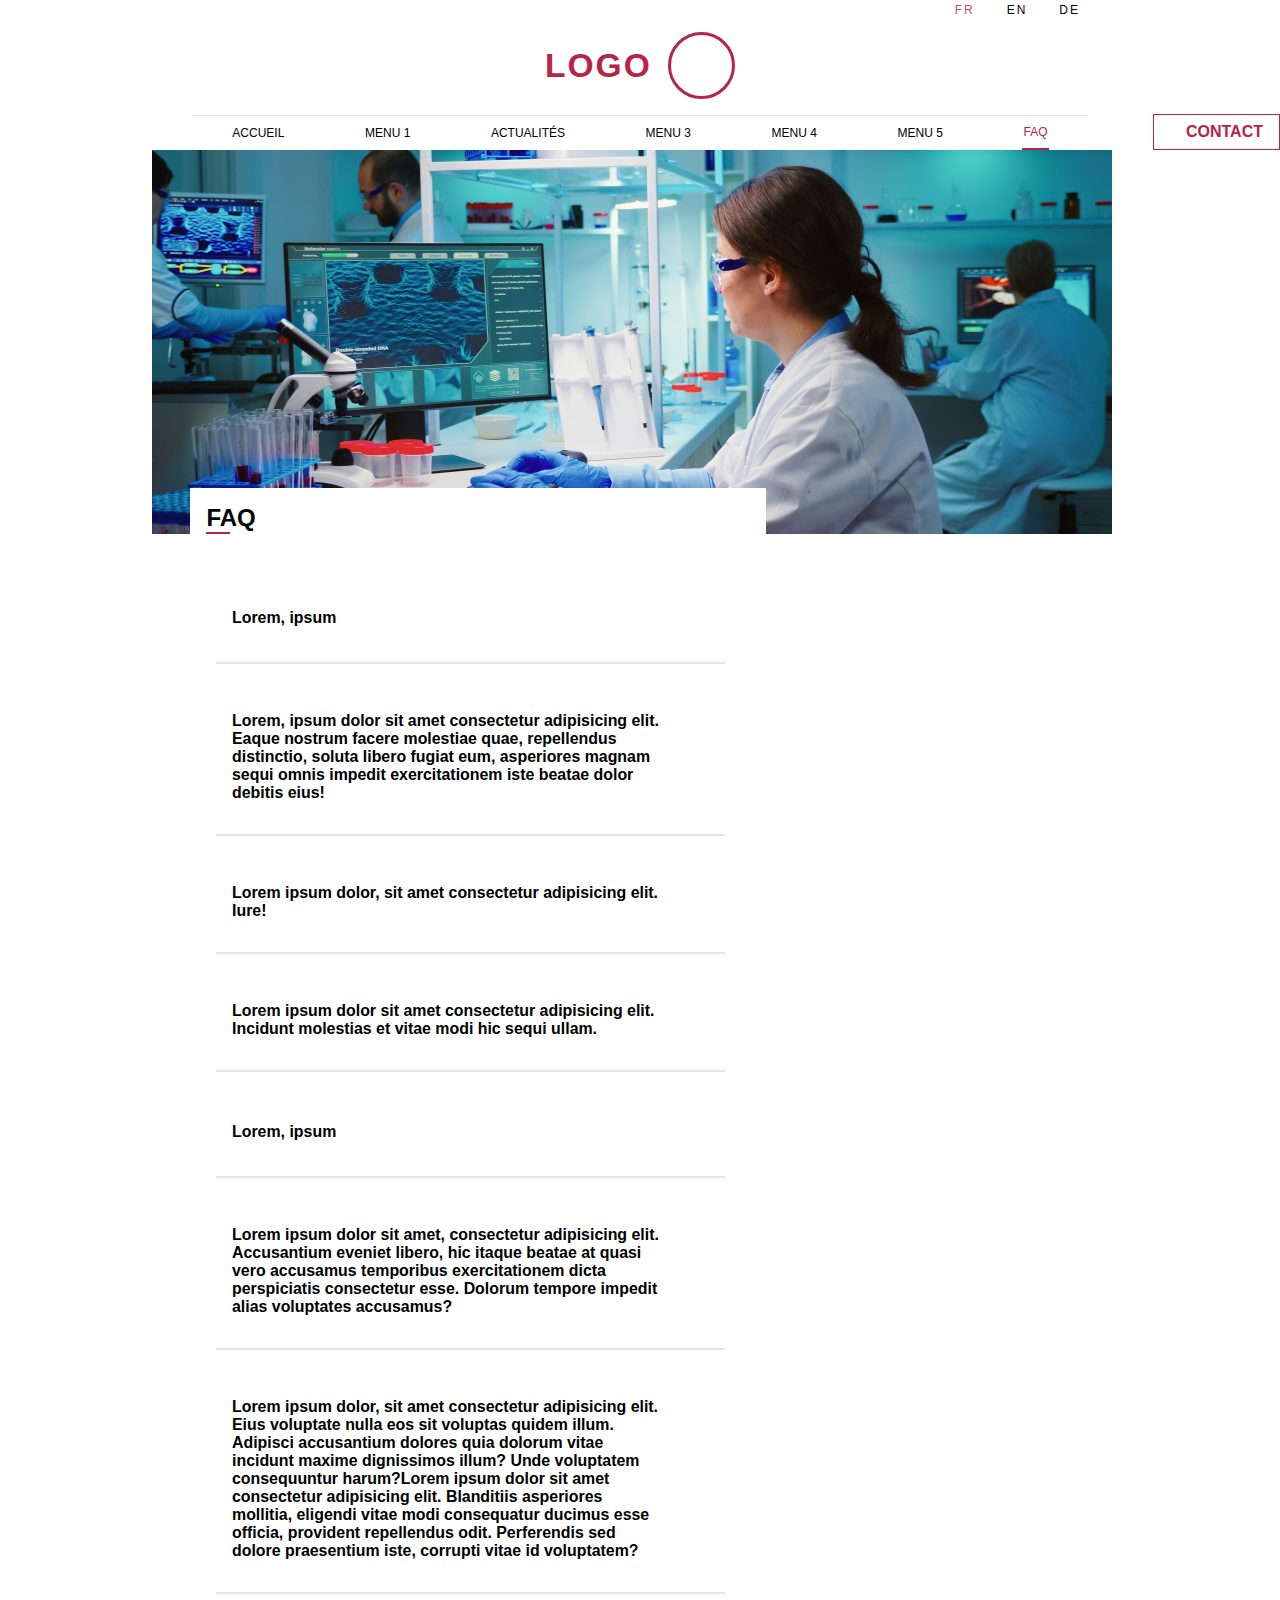
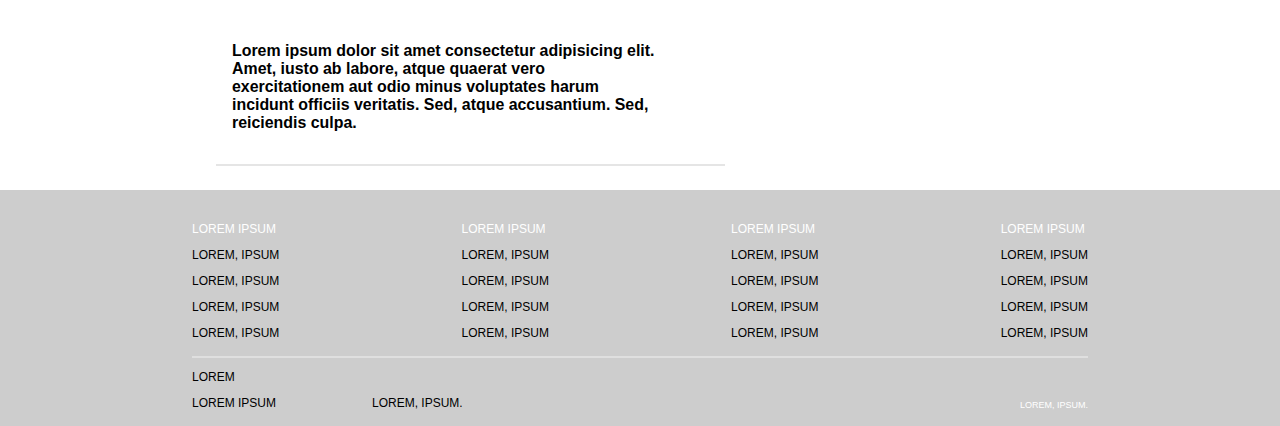
<file: faq/index.html>
<!DOCTYPE html>
<html lang="fr">
<head>
    <meta charset="UTF-8">
    <meta http-equiv="X-UA-Compatible" content="IE=edge">
    <meta name="viewport" content="width=device-width, initial-scale=1.0">
	<link rel="stylesheet" href="https://cdnjs.cloudflare.com/ajax/libs/font-awesome/6.0.0-beta3/css/all.min.css" integrity="sha512-Fo3rlrZj/k7ujTnHg4CGR2D7kSs0v4LLanw2qksYuRlEzO+tcaEPQogQ0KaoGN26/zrn20ImR1DfuLWnOo7aBA==" crossorigin="anonymous" referrerpolicy="no-referrer" />
    <link rel="stylesheet" href="../global.css">
    <link rel="stylesheet" href="./style.css">
    <title>Document</title>
</head>
<body>

    <header>
        <div class="heading">
            <h1>Logo</h1>
            <div class="logo"></div>
            <ul class="lang hide">
                <li class="lang-item selected"><a href="#">Fr</a></li>
                <li class="lang-item"><a href="#">En</a></li>
                <li class="lang-item"><a href="#">De</a></li>
            </ul>
        </div>

        <nav>
            <ul class="menu hide">
                <li class="nav-item"><a href="../">Accueil</a></li>
                <li class="nav-item"><a href="#">Menu 1</a></li>
                <li class="nav-item"><a href="../actualites/">Actualités</a></li>
                <li class="nav-item"><a href="#">Menu 3</a></li>
                <li class="nav-item"><a href="#">Menu 4</a></li>
                <li class="nav-item"><a href="#">Menu 5</a></li>
                <li class="nav-item selected"><a href="./">FAQ</a></li>
            </ul>
            <div class="toggle-menu">
                <i class="fas fa-bars"></i>
            </div>
        </nav>

        <a href="#" class="primary-button contact"><i class="fas fa-location-dot"></i>Contact</a>
    </header>

    <main>
    
        <div class="main-header">
            <img src="../images/carousel-img.jpg" alt="Main header">
            <div class="main-header-comment">
                <h2>Faq</h2>
            </div>
        </div>

        <div class="faq">
            <section>
                <h3>
                    Lorem, ipsum
                    <button class="toggle-question"><i class="fas fa-chevron-right"></i></button>
                </h3>
                <p class="hide">
                    Lorem, ipsum dolor sit amet consectetur adipisicing elit. Saepe vel deserunt porro molestiae eius, ad dolorem placeat rem blanditiis, quos, nemo delectus nulla. At deserunt totam omnis iure optio deleniti. Lorem ipsum dolor sit amet consectetur adipisicing elit. Accusantium laborum laboriosam cumque aperiam omnis illum eligendi, consequuntur esse temporibus optio earum quod quibusdam? Laborum omnis doloremque itaque. Minus, soluta aut.
                </p>
            </section>

            <section>
                <h3>
                    Lorem, ipsum dolor sit amet consectetur adipisicing elit. Eaque nostrum facere molestiae quae, repellendus distinctio, soluta libero fugiat eum, asperiores magnam sequi omnis impedit exercitationem iste beatae dolor debitis eius!
                    <button class="toggle-question"><i class="fas fa-chevron-right"></i></button>
                </h3>
                <p class="hide">
                    Lorem, ipsum dolor sit amet consectetur adipisicing elit. Saepe vel deserunt porro molestiae eius, ad dolorem placeat rem blanditiis, quos, nemo delectus nulla. At deserunt totam omnis iure optio deleniti. Lorem ipsum dolor sit amet consectetur adipisicing elit. Accusantium laborum laboriosam cumque aperiam omnis illum eligendi, consequuntur esse temporibus optio earum quod quibusdam? Laborum omnis doloremque itaque. Minus, soluta aut.
                </p>
            </section>

            <section>
                <h3>
                    Lorem ipsum dolor, sit amet consectetur adipisicing elit. Iure!
                    <button class="toggle-question"><i class="fas fa-chevron-right"></i></button>
                </h3>
                <p class="hide">
                    Lorem, ipsum dolor sit amet consectetur adipisicing elit. Saepe vel deserunt porro molestiae eius, ad dolorem placeat rem blanditiis, quos, nemo delectus nulla. At deserunt totam omnis iure optio deleniti. Lorem ipsum dolor sit amet consectetur adipisicing elit. Accusantium laborum laboriosam cumque aperiam omnis illum eligendi, consequuntur esse temporibus optio earum quod quibusdam? Laborum omnis doloremque itaque. Minus, soluta aut.
                </p>
            </section>

            <section>
                <h3>
                    Lorem ipsum dolor sit amet consectetur adipisicing elit. Incidunt molestias et vitae modi hic sequi ullam.
                    <button class="toggle-question"><i class="fas fa-chevron-right"></i></button>
                </h3>
                <p class="hide">
                    Lorem, ipsum dolor sit amet consectetur adipisicing elit. Saepe vel deserunt porro molestiae eius, ad dolorem placeat rem blanditiis, quos, nemo delectus nulla. At deserunt totam omnis iure optio deleniti. Lorem ipsum dolor sit amet consectetur adipisicing elit. Accusantium laborum laboriosam cumque aperiam omnis illum eligendi, consequuntur esse temporibus optio earum quod quibusdam? Laborum omnis doloremque itaque. Minus, soluta aut.
                </p>
            </section>

            <section>
                <h3>
                    Lorem, ipsum
                    <button class="toggle-question"><i class="fas fa-chevron-right"></i></button>
                </h3>
                <p class="hide">
                    Lorem, ipsum dolor sit amet consectetur adipisicing elit. Saepe vel deserunt porro molestiae eius, ad dolorem placeat rem blanditiis, quos, nemo delectus nulla. At deserunt totam omnis iure optio deleniti. Lorem ipsum dolor sit amet consectetur adipisicing elit. Accusantium laborum laboriosam cumque aperiam omnis illum eligendi, consequuntur esse temporibus optio earum quod quibusdam? Laborum omnis doloremque itaque. Minus, soluta aut.
                </p>
            </section>

            <section>
                <h3>
                    Lorem ipsum dolor sit amet, consectetur adipisicing elit. Accusantium eveniet libero, hic itaque beatae at quasi vero accusamus temporibus exercitationem dicta perspiciatis consectetur esse. Dolorum tempore impedit alias voluptates accusamus?
                    <button class="toggle-question"><i class="fas fa-chevron-right"></i></button>
                </h3>
                <p class="hide">
                    Lorem, ipsum dolor sit amet consectetur adipisicing elit. Saepe vel deserunt porro molestiae eius, ad dolorem placeat rem blanditiis, quos, nemo delectus nulla. At deserunt totam omnis iure optio deleniti. Lorem ipsum dolor sit amet consectetur adipisicing elit. Accusantium laborum laboriosam cumque aperiam omnis illum eligendi, consequuntur esse temporibus optio earum quod quibusdam? Laborum omnis doloremque itaque. Minus, soluta aut.
                </p>
            </section>

            <section>
                <h3>
                    Lorem ipsum dolor, sit amet consectetur adipisicing elit. Eius voluptate nulla eos sit voluptas quidem illum. Adipisci accusantium dolores quia dolorum vitae incidunt maxime dignissimos illum? Unde voluptatem consequuntur harum?Lorem ipsum dolor sit amet consectetur adipisicing elit. Blanditiis asperiores mollitia, eligendi vitae modi consequatur ducimus esse officia, provident repellendus odit. Perferendis sed dolore praesentium iste, corrupti vitae id voluptatem?
                    <button class="toggle-question"><i class="fas fa-chevron-right"></i></button>
                </h3>
                <p class="hide">
                    Lorem, ipsum dolor sit amet consectetur adipisicing elit. Saepe vel deserunt porro molestiae eius, ad dolorem placeat rem blanditiis, quos, nemo delectus nulla. At deserunt totam omnis iure optio deleniti. Lorem ipsum dolor sit amet consectetur adipisicing elit. Accusantium laborum laboriosam cumque aperiam omnis illum eligendi, consequuntur esse temporibus optio earum quod quibusdam? Laborum omnis doloremque itaque. Minus, soluta aut.
                </p>
            </section>

            <section>
                <h3>
                    Lorem ipsum dolor sit amet consectetur adipisicing elit. Amet, iusto ab labore, atque quaerat vero exercitationem aut odio minus voluptates harum incidunt officiis veritatis. Sed, atque accusantium. Sed, reiciendis culpa.
                    <button class="toggle-question"><i class="fas fa-chevron-right"></i></button>
                </h3>
                <p class="hide">
                    Lorem, ipsum dolor sit amet consectetur adipisicing elit. Saepe vel deserunt porro molestiae eius, ad dolorem placeat rem blanditiis, quos, nemo delectus nulla. At deserunt totam omnis iure optio deleniti. Lorem ipsum dolor sit amet consectetur adipisicing elit. Accusantium laborum laboriosam cumque aperiam omnis illum eligendi, consequuntur esse temporibus optio earum quod quibusdam? Laborum omnis doloremque itaque. Minus, soluta aut.
                </p>
            </section>
        </div>

    </main>

    <footer>
        <ul>
            <li>
                <a href="#">Lorem ipsum</a>
                <ul class="hide">
                    <li>Lorem, ipsum</li>
                    <li>Lorem, ipsum</li>
                    <li>Lorem, ipsum</li>
                    <li>Lorem, ipsum</li>
                </ul>
            </li>

            <li>
                <a href="#">Lorem ipsum</a>
                <ul class="hide">
                    <li>Lorem, ipsum</li>
                    <li>Lorem, ipsum</li>
                    <li>Lorem, ipsum</li>
                    <li>Lorem, ipsum</li>
                </ul>
            </li>

            <li>
                <a href="#">Lorem ipsum</a>
                <ul class="hide">
                    <li>Lorem, ipsum</li>
                    <li>Lorem, ipsum</li>
                    <li>Lorem, ipsum</li>
                    <li>Lorem, ipsum</li>
                </ul>
            </li>

            <li>
                <a href="#">Lorem ipsum</a>
                <ul class="hide">
                    <li>Lorem, ipsum</li>
                    <li>Lorem, ipsum</li>
                    <li>Lorem, ipsum</li>
                    <li>Lorem, ipsum</li>
                </ul>
            </li>
        </ul>

        <div class="infos">
            <div>
                <P>Lorem</P>
                <P>Lorem ipsum</P>
            </div>
            <p>Lorem, ipsum.</p>
            <p>Lorem, ipsum.</p>
        </div>
    </footer>
    
</body>
</html>

<script src="../main.js" defer></script>

<!-- https://xd.adobe.com/view/eb2a7a1f-1dc3-486d-9069-cea95f75a45a-be79/screen/14f95c28-6a75-470f-a5eb-6bec12c92aa0/ -->
</file>
<file: global.css>
::after,
::before,
* {
    margin: 0;
    padding: 0;
    box-sizing: border-box;
}
body {
    background: #FFF;
    font-family: Arial, Helvetica, sans-serif;
    font-size: 16px;
    overflow-x: hidden;
    overflow-y: auto;
    display: flex;
    flex-direction: column;
    height: 100vh;
}
h2 {
    font-size: 1.5rem;
    text-transform: uppercase;
}
.primary-button,
.download-button {
    color: #b52547;
    background: none;
    text-decoration: none;
    text-transform: uppercase;
    font-weight: bold;
    display: flex;
    gap: 1rem;
}
.primary-button {
    border: #b52547 1px solid;
    padding: .5rem 1rem;
    margin-right: auto;
}
ul {
    list-style-type: square;
}
ul li::marker {
    color: #b52547;
}
/* ======================== Temp ======================== */

img {
    object-fit: cover;
    width: 150px;
    height: 150px;
}

/* ======================== Logo ======================== */

.heading {
    position: relative;
    color: #b52547;
    font-weight: bolder;
    letter-spacing: 2px;
    display: flex;
    align-items: center;
    justify-content: center;
    gap: 1rem;
    border-bottom: #e5e5e5 1px solid;
    padding: 2rem 0 1rem;
    text-transform: uppercase;
}
.heading h1 {
    font-size: 2.1rem;
}
.heading h1 + .logo {
    width: 4.2rem;
    height: 4.2rem;
    border: #b52547 3px solid;
    border-radius: 50%;
}

/* ======================== Languages ======================== */

.lang {
    list-style-type: none;
    position: absolute;
    top: 0;
    right: .5rem;
    display: flex;
    gap: 2rem;
}
.lang a {
    color: #000;
    font-weight: normal;
    text-decoration: none;
    text-transform: uppercase;
    font-size: .75rem;
}
.lang .selected a {
    color: #b52547;
    opacity: 0.8;
}

/* ======================== Navigation ======================== */

nav > * {
    transition: .5s;
}
.toggle-menu {
    color: #b52547;
    background: #FFF;
    box-shadow: 0 0 2px #cdcdcd;
    border-radius: 0 0 0 .5em;
    font-size: 1.5rem;
    position: absolute;
    top: 0;
    right: 0;
    padding: 1rem;
    cursor: pointer;
}
.menu {
    list-style-type: none;
    display: flex;
    justify-content: space-around;
    align-items: center;
}
.menu a {
    display: block;
    color: #000;
    text-decoration: none;
    text-transform: uppercase;
    text-align: center;
    font-size: .75rem;
    padding: .75em 1.25em;
}
.menu .selected a {
    color: #b52547;
}
.menu .selected::after {
    content: "";
    display: block;
    background-color: #b52547;
    width: 50%;
    height: 2px;
    margin: auto;
}

/* ======================== Contact ======================== */

.contact {
    position: absolute;
    right: 0;
    top: 7.1rem;
}

/* ======================== Content ======================== */

main {
    flex-grow: 1;
}
main > article {
    background: #FFF;
    font-size: .85rem;
}
main > article:nth-child(odd) {
    background: #F2F3F5;
}

/* ======================== Footer ======================== */

footer {
    font-size: .75rem;
    background: #cdcdcd;
    padding: 1rem;
    text-transform: uppercase;
}
footer ul {
    list-style-type: none;
}
footer > ul {
    padding: 1rem 0;
    display: flex;
    justify-content: space-between;
    gap: 1rem;
    border-bottom: #e5e5e5bb 2px solid;
}
footer > ul > li > a {
    text-transform: uppercase;
    color: #FFF;
    text-decoration: none;
}
footer > ul > li > ul > li {
    margin-top: .75rem;
    text-decoration: none;
}
footer > .infos p {
    margin-top: .75rem;
}
footer > .infos {
    display: flex;
    align-items: flex-end;
    gap: 7.5vw;
    width: 100%;
}
footer > .infos > *:nth-child(2) {
    flex-grow: 1;
}
footer > .infos > *:last-child {
    color: #FFF;
    font-size: .75em;
}

/* ======================== Media Query ======================== */

@media screen and (min-width: 964px) {
    body > * {
        padding-right: 15vw;
        padding-left: 15vw;
    }
    .toggle-menu {
        display: none;
    }
}
@media screen and (max-width: 964px) {
    .lang.hide,
    .contact,
    footer .hide {
        display: none;
    }
    nav .hide {
        background: #FFF;
        position: absolute;
        top: 0;
        left: -45vw;
        display: flex;
        flex-direction: column;
        width: 45vw;
        padding: 1rem;
        z-index: 10;
        border-radius: 0 0 1em;
    }
    nav.shown .hide {
        box-shadow: 0 0 2px #cdcdcd;
        transform: translateX(45vw);
    }
    footer > ul {
        flex-direction: column;
    }
}
</file>
<file: faq/style.css>
/* ======================== Main header ======================== */

.main-header {
    position: relative;
    width: 75vw;
    height: min(30vw,30rem);
    min-height: 8.5rem;
    margin-bottom: 3.5rem;
    transform: translateX(calc(-25vw / 8));
}
.main-header > img {
    width: 75vw;
    height: min(30vw,30rem);
    min-height: 8.5rem;
}
.main-header > .main-header-comment {
    font-size: .75rem;
    font-weight: bold;
    background-color: #fff;
    padding: 1rem;
    max-width: 60%;
    width: 60%;
    max-height: 7.5rem;
    position: absolute;
    bottom: -1rem;
    left: 3vw;
    display: flex;
    flex-direction: column;
    gap: 1rem;
}
.main-header > .main-header-comment > h2::after {
    content: "";
    display: block;
    background-color: #b52547;
    width: 1em;
    height: 2px;
}
.main-header > .main-header-comment > p {
    overflow: auto;
}

/* ======================== FAQ ======================== */

.faq {
    margin: 1.5rem 1.5rem;
    display: grid;
	gap: 2rem;
}
.faq > section {
    display: flex;
    flex-direction: column;
    gap: 1rem;
    padding: 1rem;
    font-size: .85rem;
    border-bottom: #e5e5e5 2px solid;
}
.faq > section > h3 {
    display: flex;
    align-items: center;
    justify-content: space-between;
    margin-bottom: 1rem;
}
.faq > section > h3 > .toggle-question {
    font-size: 1.25rem;
    border: none;
    background: none;
    color: #b52547;
    width: 1.5rem;
    height: 1.5rem;
    padding: .75rem;
    margin-left: 1.5rem;
    display: flex;
    align-items: center;
    justify-content: center;
}
.faq > section > .hide {
    display: none;
}

@media screen and (min-width: 964px) {
.faq > section {
    max-width: 60%;
}
}
@media screen and (max-width: 964px) {
    .main-header {
        width: 100%;
        transform: none;
    }
    .main-header > img {
        width: 100%;
    }
}
</file>
